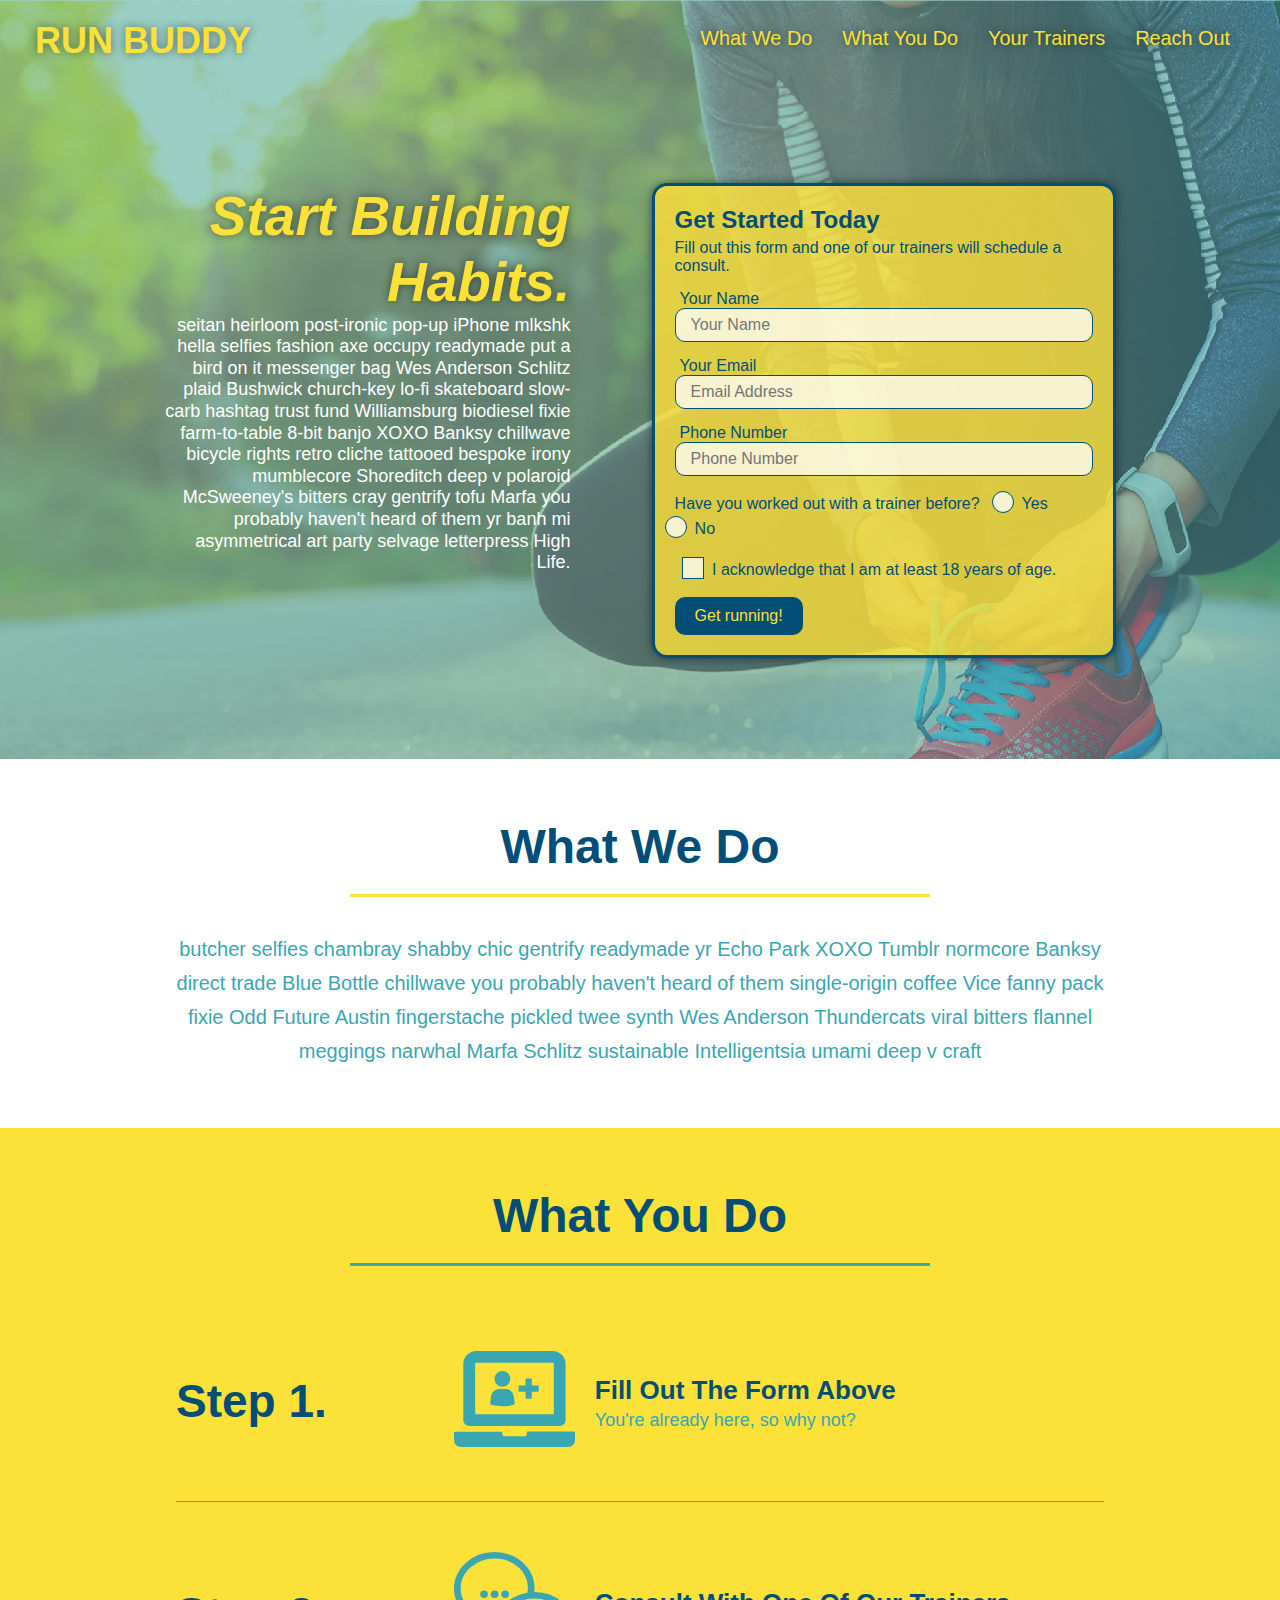
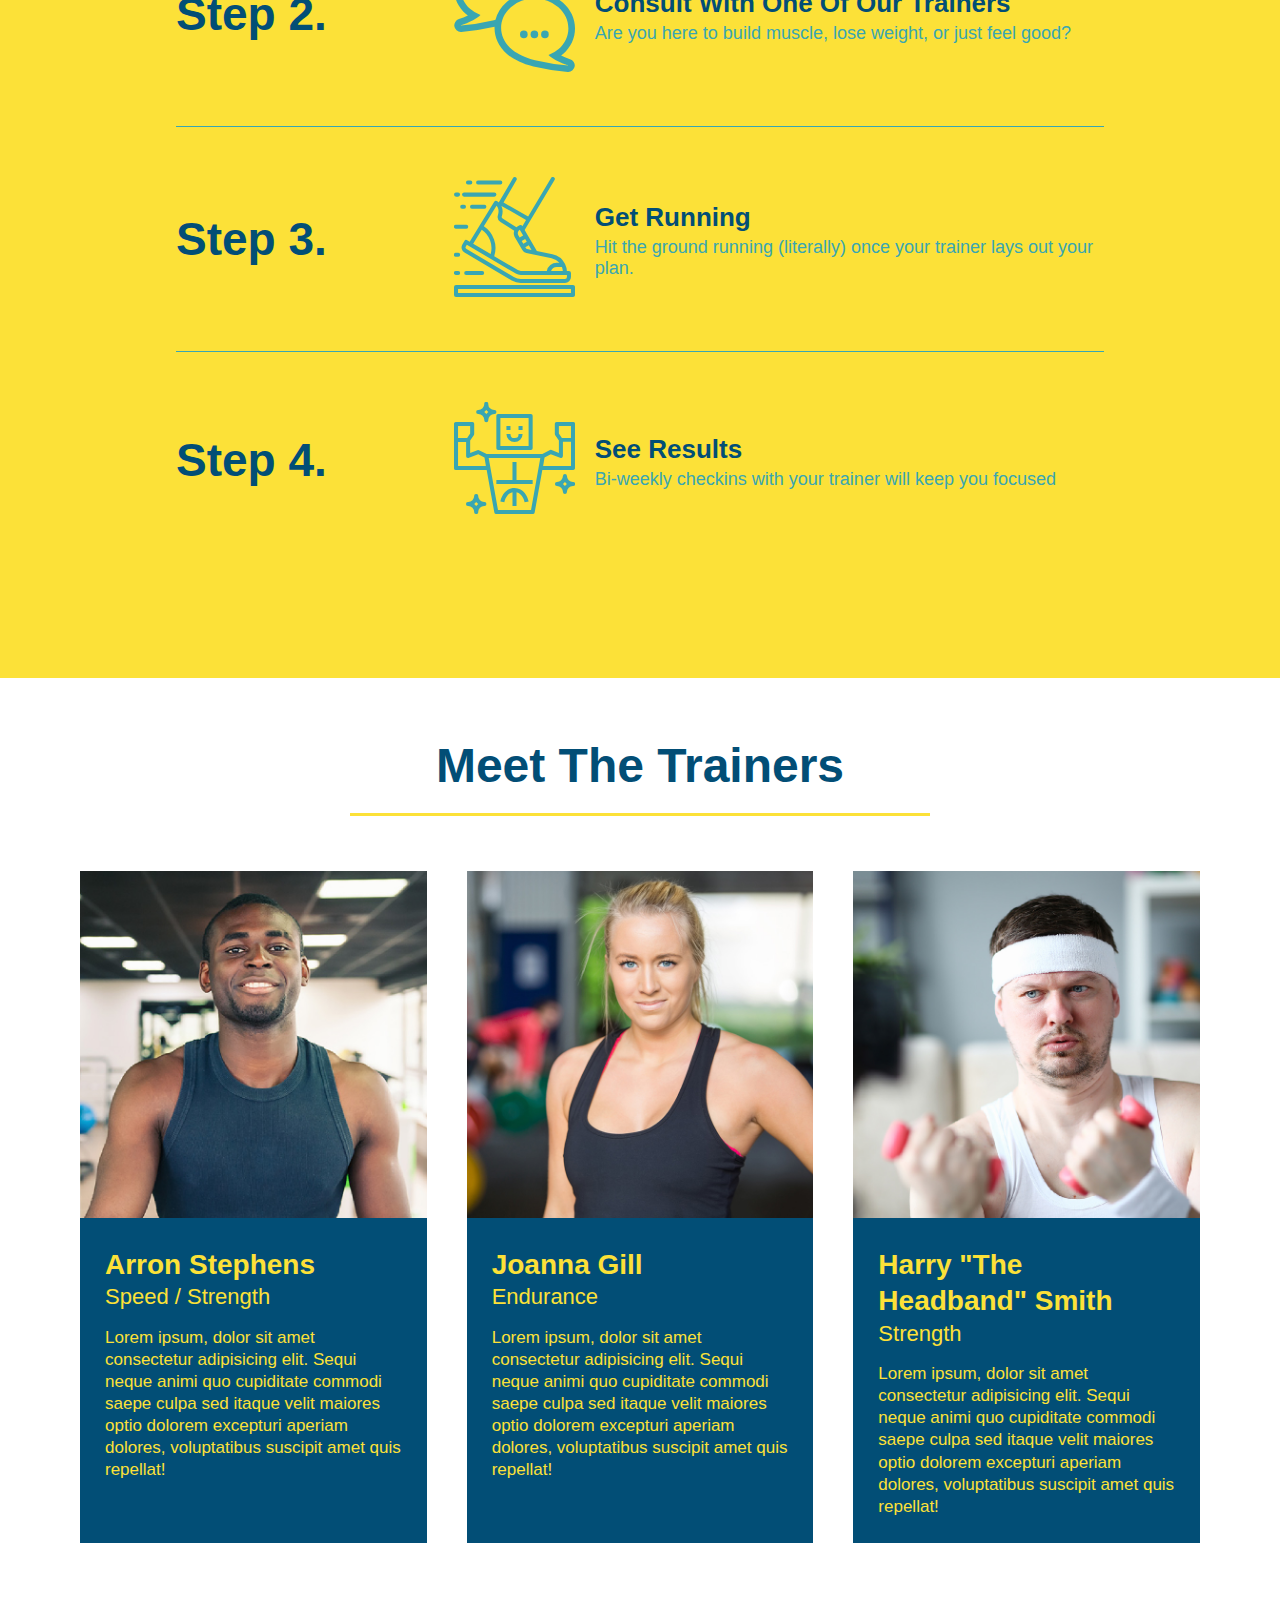
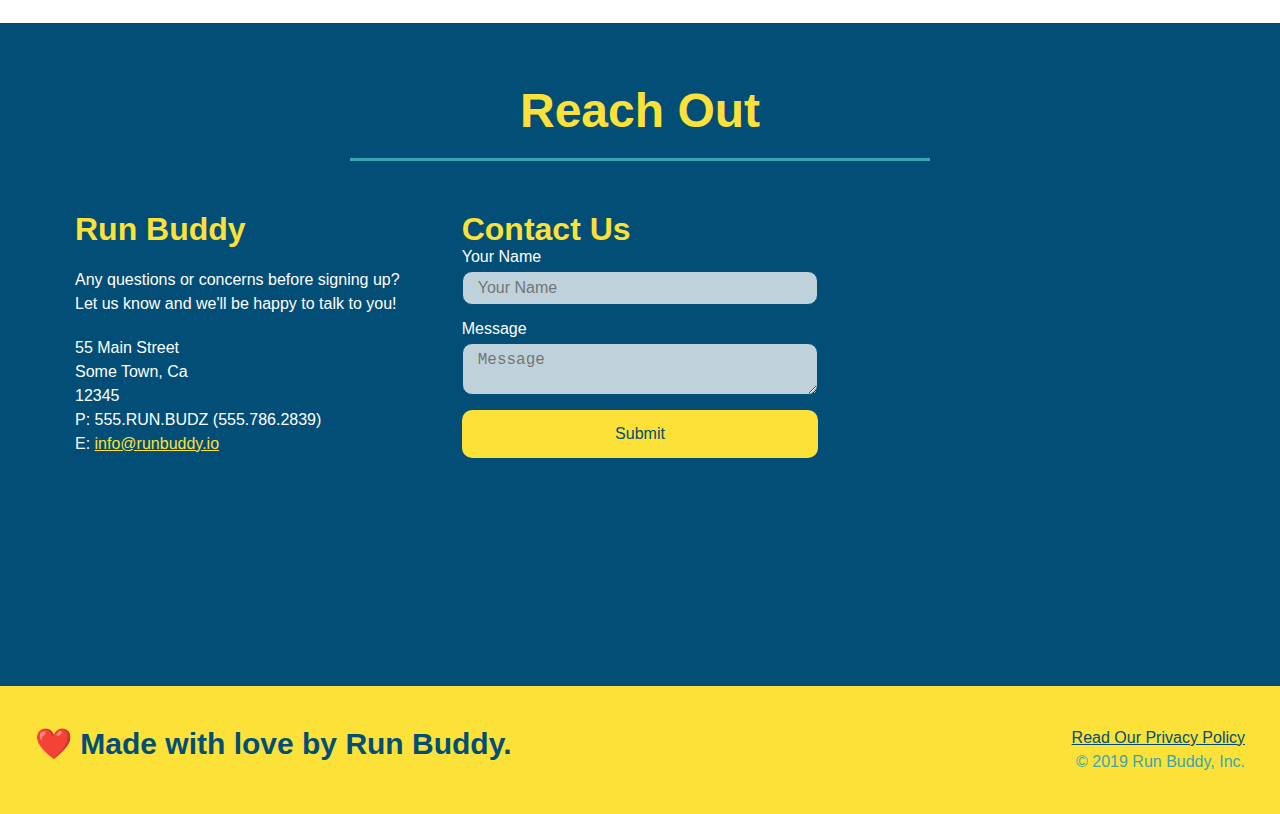
<file: index.html>
<!DOCTYPE html>
<html lang="en">
  <head>
    <meta charset="UTF-8" />
    <meta name="viewport" content="width=device-width, initial-scale=1.0" />
    <link rel="stylesheet" href="./assets/css/style.css">
    <title>Run Buddy</title>
  </head>
  <body>
    <!-- navigation tags - block level element -->
    <header>
      <h1>
        <a href="/">RUN BUDDY</a>
      </h1>
      <nav>
        <ul>
          <li>
            <a href="#what-we-do">What We Do</a>
          </li>
          <li>
            <a href="#what-you-do">What You Do</a>
          </li>
          <li>
            <a href="#your-trainers">Your Trainers</a>
          </li>
          <li>
            <a href="#reach-out">Reach Out</a>
          </li>
        </ul>
      </nav>
    </header>
    <!-- end navigation -->

    <!-- hero/jumbotron -->
    <section class="hero">
      <div class="hero-cta">
        <h2>Start Building Habits.</h2>
        <p>
          seitan heirloom post-ironic pop-up iPhone mlkshk hella selfies fashion axe occupy readymade put a bird on it
          messenger bag Wes Anderson Schlitz plaid Bushwick church-key lo-fi skateboard slow-carb hashtag trust fund
          Williamsburg biodiesel fixie farm-to-table 8-bit banjo XOXO Banksy chillwave bicycle rights retro cliche
          tattooed bespoke irony mumblecore Shoreditch deep v polaroid McSweeney's bitters cray gentrify tofu Marfa you
          probably haven't heard of them yr banh mi asymmetrical art party selvage letterpress High Life.
        </p>
      </div>

      <div class="hero-form">
        <h3>Get Started Today</h3>
        <p>Fill out this form and one of our trainers will schedule a consult.</p>
        <form>
          <label for="name">Your Name</label>
          <input type="text" placeholder="Your Name" id="name" name="name" class="form-input" />
          <label for="email">Your Email</label>
          <input type="email" placeholder="Email Address" id="email" name="email" class="form-input" />
          <label for="phone">Phone Number</label>
          <input type="tel" placeholder="Phone Number" name="phone" id="phone" class="form-input" />
          <p>
            <p>
              Have you worked out with a trainer before?
              <span class="radio-wrapper">
                <input type="radio" name="trainer-confirm" id="trainer-yes" />
                <label for="trainer-yes">Yes</label>
              </span>
              <span class="radio-wrapper">
                <input type="radio" name="trainer-confirm" id="trainer-no" />
                <label for="trainer-no">No</label>
              </span>
            </p>
            <p>
              <span class="checkbox-wrapper">
                <input type="checkbox" name="age-confirm" id="checkbox" />
                <label for="checkbox">I acknowledge that I am at least 18 years of age.</label>
              </span>
            </p>
          <button type="submit">
            Get running!
          </button>
        </form>
      </div>
    </section>
    <!-- end header -->

    <!-- "what we do" start - <section> -->
    <section id="what-we-do" class="intro">
      <div class="flex-row">
        <h2 class="section-title primary-border">
          What We Do
        </h2>
      </div>
      <div class="flex-row">
        <p>
          butcher selfies chambray shabby chic gentrify readymade yr Echo Park XOXO Tumblr normcore Banksy direct trade  Blue Bottle chillwave you probably haven't heard of them single-origin coffee Vice fanny pack fixie Odd Future Austin fingerstache pickled twee synth Wes Anderson Thundercats viral bitters flannel meggings narwhal Marfa Schlitz sustainable Intelligentsia umami deep v craft
        </p>
      </div>
    </section>
    <!-- end "what we do" -->

    <!-- "what you do" start -->
    <section id="what-you-do" class="steps">
      <div class="flex-row">
        <h2 class="section-title secondary-border">
          What You Do
        </h2> 
      </div>
      <div class="step">
        <h3>Step 1.</h3>
        <div class="step-info">
          <div class="step-img">
            <img src="./assets/images/step-1.svg" alt="" />
          </div>
          <div class="step-text">
            <h4>Fill Out The Form Above</h4>
            <p>You're already here, so why not?</p>
          </div>
        </div>
      </div>
      <div class="step">
        <h3>Step 2.</h3>
        <div class="step-info">
          <div class="step-img">
            <img src="./assets/images/step-2.svg" alt="" />
          </div>
          <div class="step-text">
            <h4>Consult With One Of Our Trainers</h4>
            <p>Are you here to build muscle, lose weight, or just feel good?</p>
          </div>
        </div>
      </div>
      <div class="step">
        <h3>Step 3.</h3>
        <div class="step-info">
          <div class="step-img">
            <img src="./assets/images/step-3.svg" alt="" />
          </div>
          <div class="step-text">
            <h4>Get Running</h4>
            <p>Hit the ground running (literally) once your trainer lays out your plan.</p>
          </div>
        </div>
      </div>
      <div class="step">
        <h3>Step 4.</h3>
        <div class="step-info">
          <div class="step-img">
            <img src="./assets/images/step-4.svg" alt="" />
          </div>
          <div class="step-text">
            <h4>See Results</h4>
            <p>Bi-weekly checkins with your trainer will keep you focused</p>
          </div>
        </div>
      </div>
    </section>
    <!-- "what you do" end -->

    <!-- "meet the trainers" start -->
    <section id="your-trainers">
      <div class="flex-row">
        <h2 class="section-title primary-border">
          Meet The Trainers
        </h2>
      </div>

      <div class="trainers">
        <article class="trainer">
          <img src="./assets/images/trainer-1.jpg" alt="Arron Stephens in his workout clothes, ready to pump iron" />
          <div class="trainer-bio">
            <h3 class="trainer-name">Arron Stephens</h3>
            <h4 class="trainer-role">Speed / Strength</h4>
            <p>Lorem ipsum, dolor sit amet consectetur adipisicing elit. Sequi neque animi quo cupiditate commodi saepe culpa sed itaque velit maiores optio dolorem excepturi aperiam dolores, voluptatibus suscipit amet quis repellat!</p>
          </div>
        </article>

        <article class="trainer">
          <img src="./assets/images/trainer-2.jpg" alt="Joanna Gill cooling off after a work out" />
          <div class="trainer-bio">
            <h3 class="trainer-name">Joanna Gill</h3>
            <h4 class="trainer-role">Endurance</h4>
            <p>Lorem ipsum, dolor sit amet consectetur adipisicing elit. Sequi neque animi quo cupiditate commodi saepe culpa sed itaque velit maiores optio dolorem excepturi aperiam dolores, voluptatibus suscipit amet quis repellat!</p>
            </div>
          </article>

        <article class="trainer">
          <img src="./assets/images/trainer-3.jpg" alt="Harry Smith wearing a headband and lifting comically small pink weights" />
          <div class="trainer-bio">
            <h3 class="trainer-name">Harry "The Headband" Smith</h3>
            <h4 class="trainer-role">Strength</h4>
            <p>Lorem ipsum, dolor sit amet consectetur adipisicing elit. Sequi neque animi quo cupiditate commodi saepe culpa sed itaque velit maiores optio dolorem excepturi aperiam dolores, voluptatibus suscipit amet quis repellat!</p>
          </div>
        </article>
      </div>
    </section>
    <!-- "meet the trainers" end -->

    <!-- "reach out" start -->
    <section id="reach-out" class="contact">
      <div class="flex-row">
        <h2 class="section-title secondary-border">
          Reach Out
        </h2>
      </div>

      <div class="contact-info">
        <div>
          <h3>Run Buddy</h3>
          <p>
            Any questions or concerns before signing up? 
            <br/>
            Let us know and we'll be happy to talk to you!
          </p>

          <address>
            55 Main Street <br/>
            Some Town, Ca <br/>
            12345<br/>
            P: 555.RUN.BUDZ (555.786.2839)<br/>
            E: <a href="mailto:info@runbuddy.io">info@runbuddy.io</a>
          </address>
          
        </div>

        <div class="contact-form">
          <h3>Contact Us</h3>
          <form>
            <label for="contact-name">Your Name</label>
            <input type="text" id="contact-name" placeholder="Your Name" />
        
            <label for="contact-message">Message</label>
            <textarea id="contact-message" placeholder="Message"></textarea>
        
            <button type="submit">Submit</button>
          </form>
        </div>
        
        <iframe
          src="https://www.google.com/maps/embed?pb=!1m14!1m12!1m3!1d12182.30520634488!2d-74.0652613!3d40.2407219!2m3!1f0!2f0!3f0!3m2!1i1024!2i768!4f13.1!5e0!3m2!1sen!2sus!4v1561060983193!5m2!1sen!2sus"
          frameborder="0" style="border:0" allowfullscreen>
        </iframe>
      </div>
    </section>
    <!-- "reach out" end -->

    <!-- footer -->
    <footer>
      <h2>❤️ Made with love by Run Buddy.</h2>
      <div>
        <a href="./privacy-policy.html">Read Our Privacy Policy</a><br/>
        &copy; 2019 Run Buddy, Inc.
      </div>
    </footer>
    <!-- footer end -->
  </body>
</html>
</file>
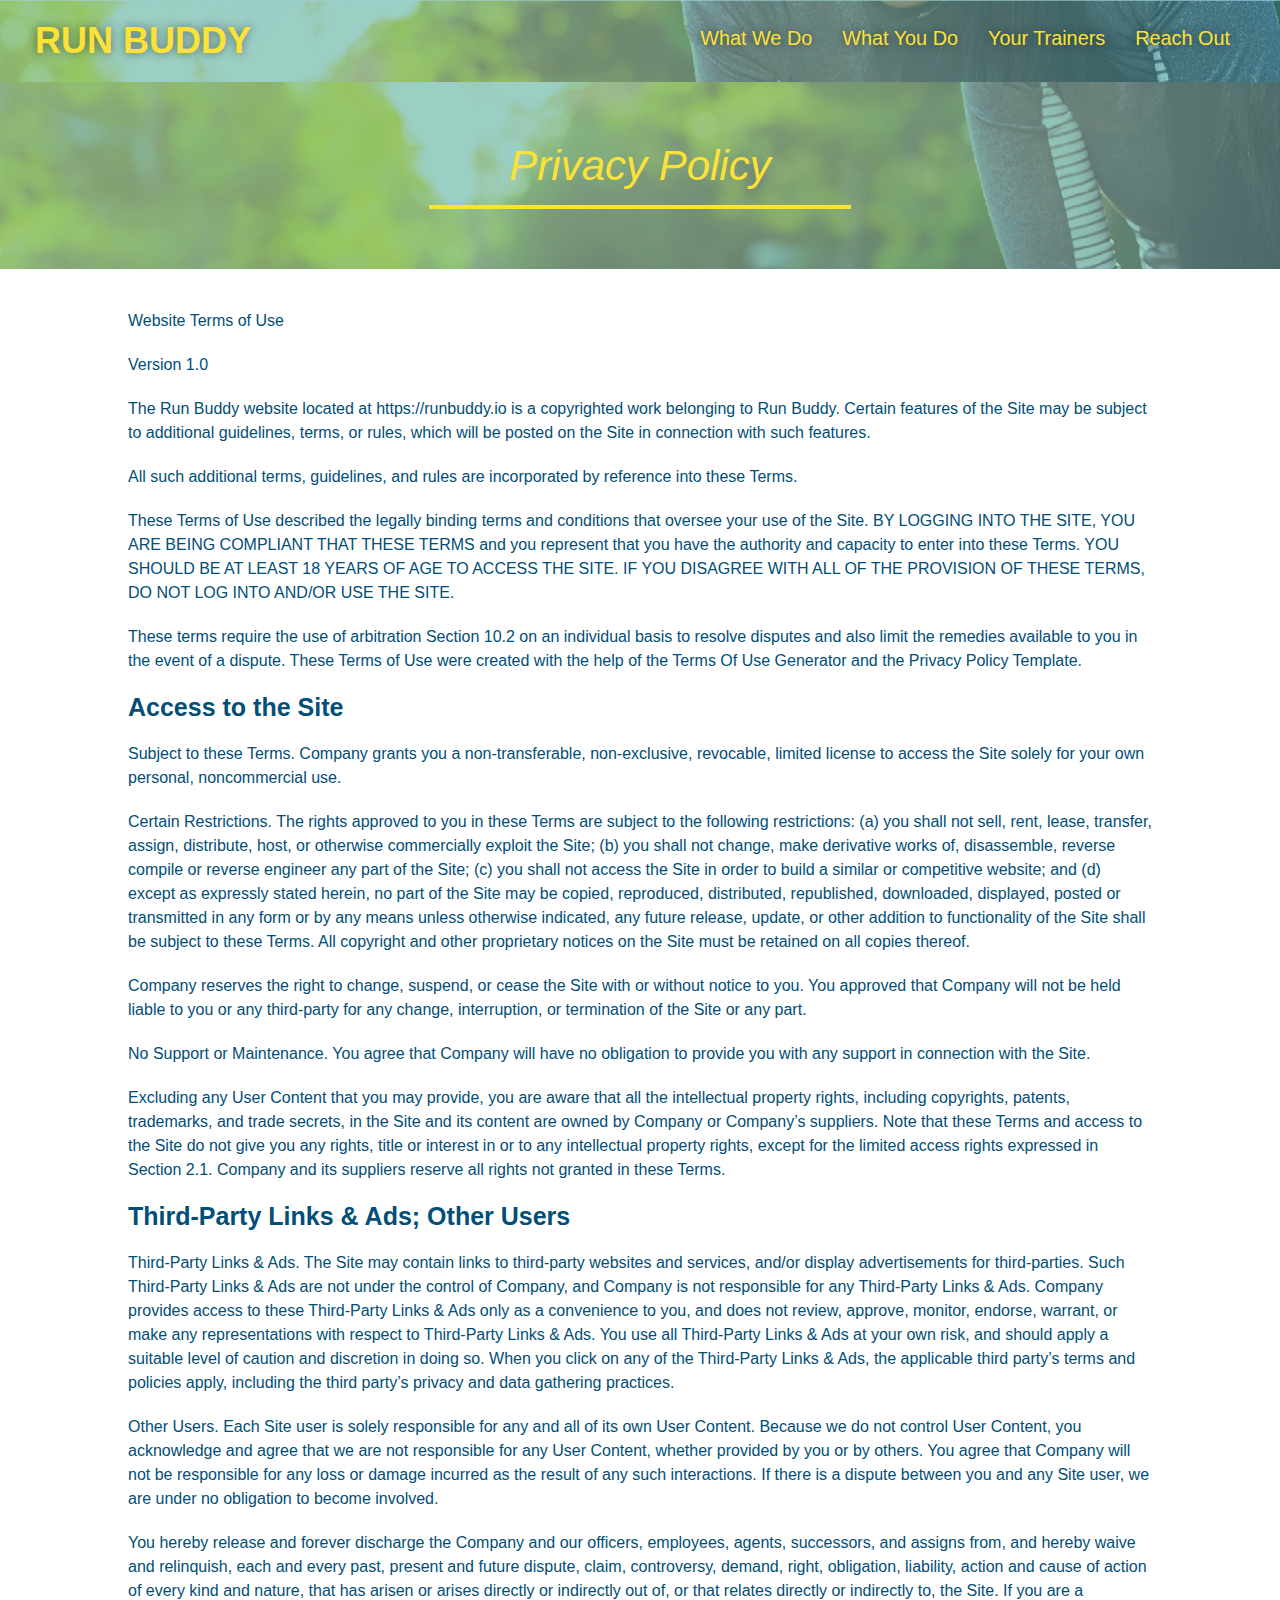
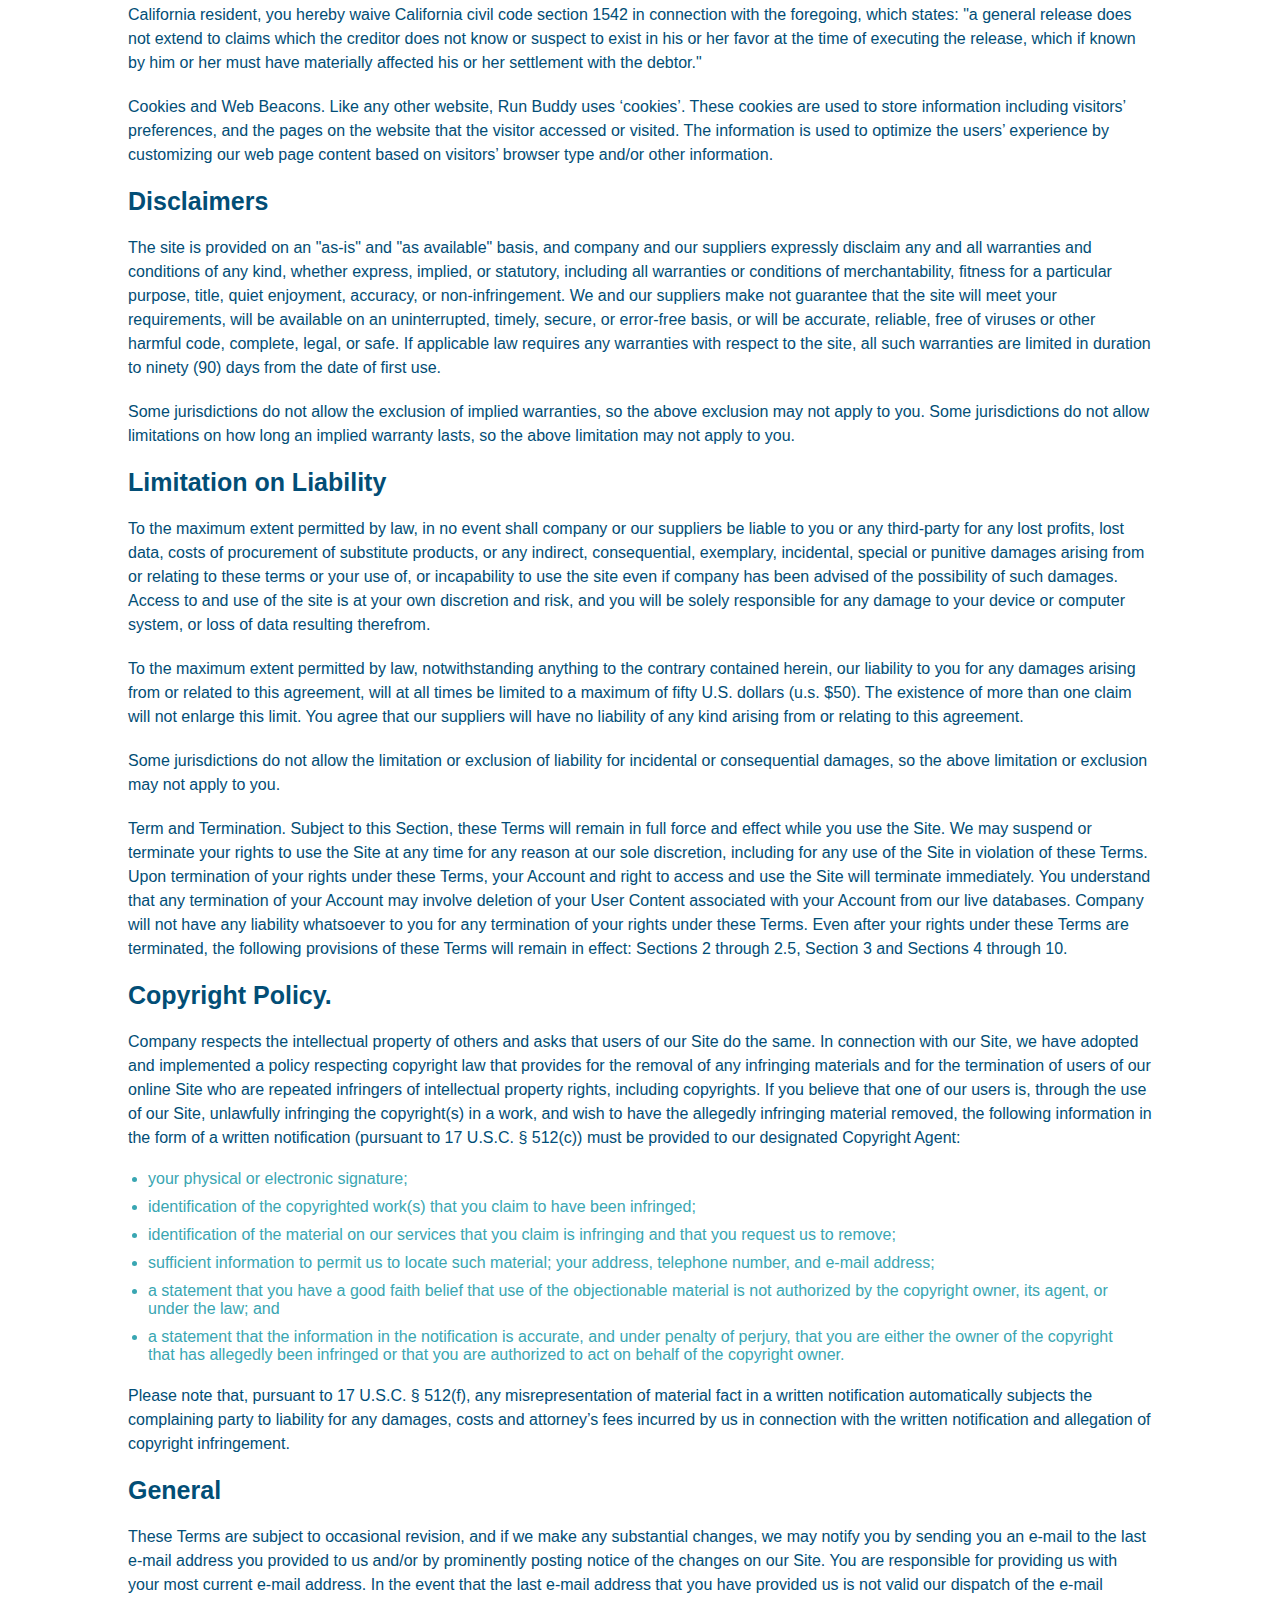
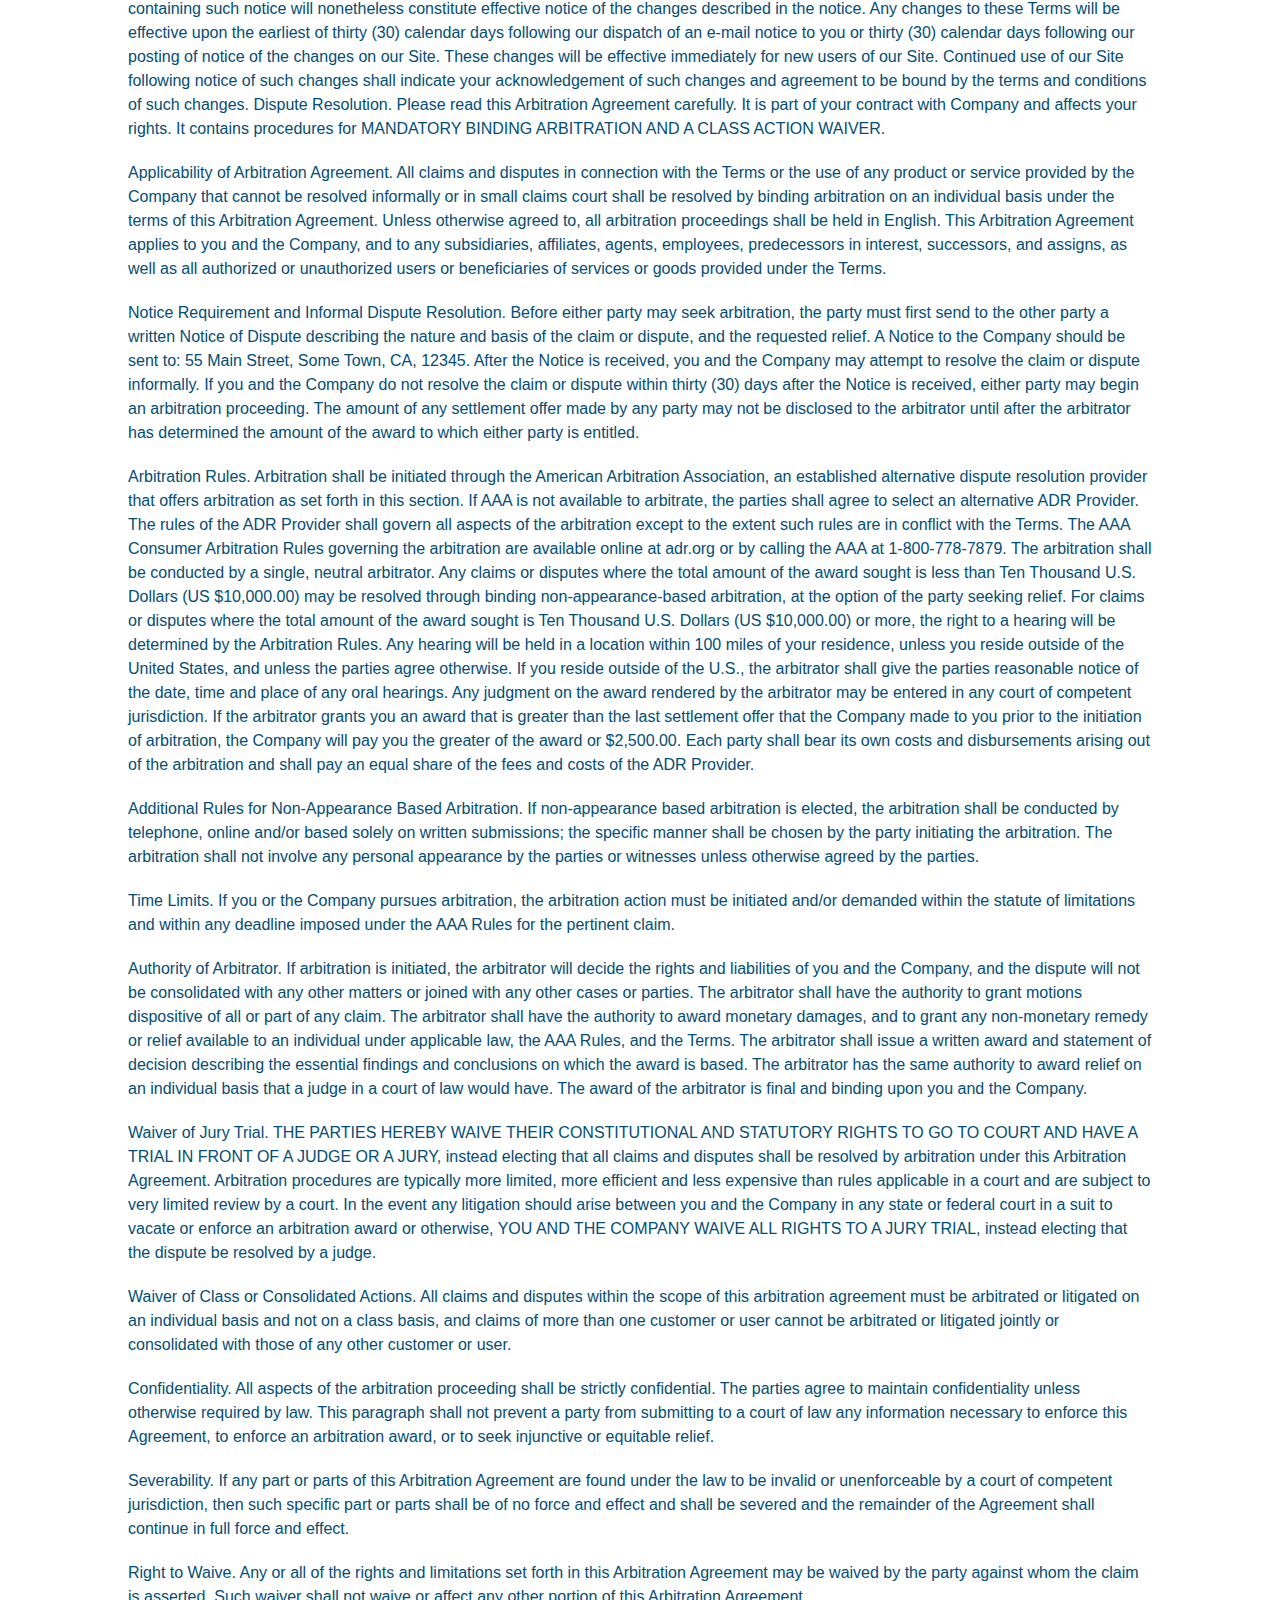
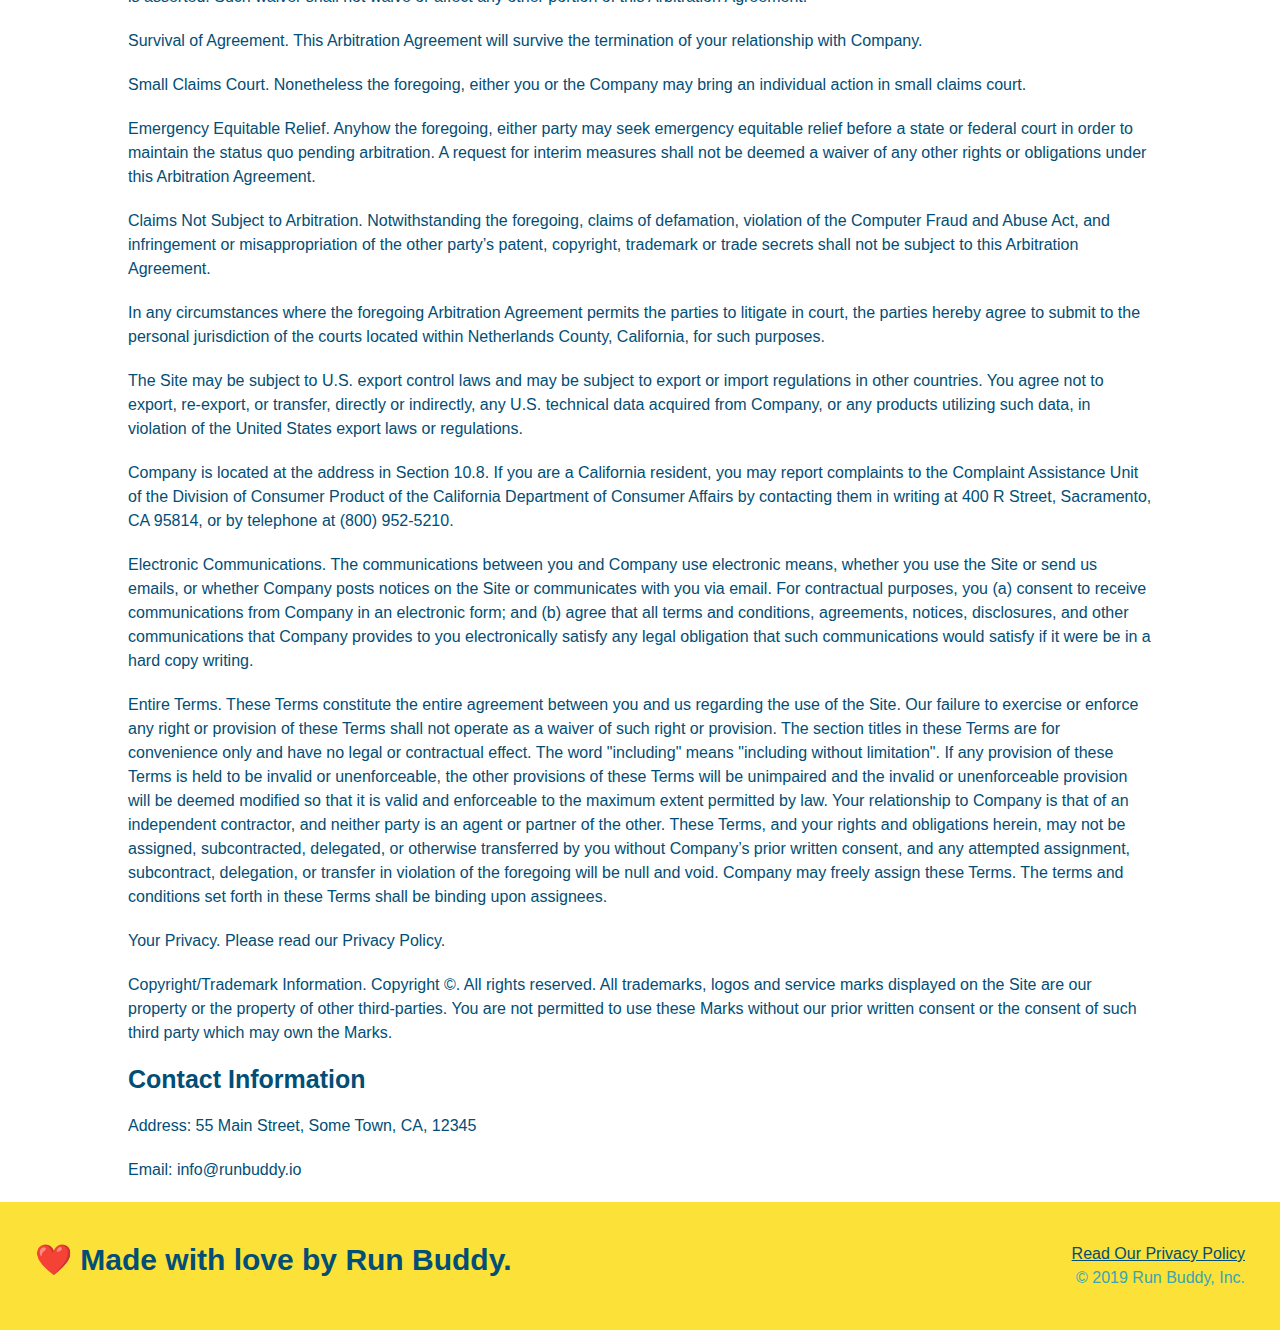
<file: privacy-policy.html>
<!DOCTYPE html>
<html lang="en">
  <head>
    <meta charset="UTF-8" />
    <meta name="viewport" content="width=device-width, initial-scale=1.0" />
    <link rel="stylesheet" href="./assets/css/style.css" />
    <link rel="stylesheet" href="./assets/css/secondary-styles.css" />
    <title>Run Buddy - Privacy Policy</title>
  </head>
  <body>
    <header>
      <h1>
        <a href="./index.html">RUN BUDDY</a>
      </h1>
      <nav>
        <ul>
          <li>
            <a href="./index.html#what-we-do">What We Do</a>
          </li>
          <li>
            <a href="./index.html#what-you-do">What You Do</a>
          </li>
          <li>
            <a href="./index.html#your-trainers">Your Trainers</a>
          </li>
          <li>
            <a href="./index.html#reach-out">Reach Out</a>
          </li>
        </ul>
      </nav>
    </header>
    <!-- end navigation -->

    <!-- hero/jumbotron -->
    <section class="hero">
      <h2 class="page-title">
        Privacy Policy
      </h2>
    </section>

    <!-- body copy -->
    <article class="secondary-content">
      <p>
        Website Terms of Use
      </p>

      <p>
        Version 1.0
      </p>

      <p>
        The Run Buddy website located at https://runbuddy.io is a copyrighted work belonging to Run Buddy. Certain
        features of the Site may be subject to additional guidelines, terms, or rules, which will be posted on the Site
        in connection with such features.
      </p>

      <p>
        All such additional terms, guidelines, and rules are incorporated by reference into these Terms.
      </p>

      <p>
        These Terms of Use described the legally binding terms and conditions that oversee your use of the Site. BY
        LOGGING INTO THE SITE, YOU ARE BEING COMPLIANT THAT THESE TERMS and you represent that you have the authority
        and capacity to enter into these Terms. YOU SHOULD BE AT LEAST 18 YEARS OF AGE TO ACCESS THE SITE. IF YOU
        DISAGREE WITH ALL OF THE PROVISION OF THESE TERMS, DO NOT LOG INTO AND/OR USE THE SITE.
      </p>

      <p>
        These terms require the use of arbitration Section 10.2 on an individual basis to resolve disputes and also
        limit the remedies available to you in the event of a dispute. These Terms of Use were created with the help of
        the Terms Of Use Generator and the Privacy Policy Template.
      </p>

      <h3>
        Access to the Site
      </h3>

      <p>
        Subject to these Terms. Company grants you a non-transferable, non-exclusive, revocable, limited license to
        access the Site solely for your own personal, noncommercial use.
      </p>

      <p>
        Certain Restrictions. The rights approved to you in these Terms are subject to the following restrictions: (a)
        you shall not sell, rent, lease, transfer, assign, distribute, host, or otherwise commercially exploit the Site;
        (b) you shall not change, make derivative works of, disassemble, reverse compile or reverse engineer any part of
        the Site; (c) you shall not access the Site in order to build a similar or competitive website; and (d) except
        as expressly stated herein, no part of the Site may be copied, reproduced, distributed, republished, downloaded,
        displayed, posted or transmitted in any form or by any means unless otherwise indicated, any future release,
        update, or other addition to functionality of the Site shall be subject to these Terms. All copyright and other
        proprietary notices on the Site must be retained on all copies thereof.
      </p>

      <p>
        Company reserves the right to change, suspend, or cease the Site with or without notice to you. You approved
        that Company will not be held liable to you or any third-party for any change, interruption, or termination of
        the Site or any part.
      </p>

      <p>
        No Support or Maintenance. You agree that Company will have no obligation to provide you with any support in
        connection with the Site.
      </p>

      <p>
        Excluding any User Content that you may provide, you are aware that all the intellectual property rights,
        including copyrights, patents, trademarks, and trade secrets, in the Site and its content are owned by Company
        or Company’s suppliers. Note that these Terms and access to the Site do not give you any rights, title or
        interest in or to any intellectual property rights, except for the limited access rights expressed in Section
        2.1. Company and its suppliers reserve all rights not granted in these Terms.
      </p>

      <h3>
        Third-Party Links & Ads; Other Users
      </h3>

      <p>
        Third-Party Links & Ads. The Site may contain links to third-party websites and services, and/or display
        advertisements for third-parties. Such Third-Party Links & Ads are not under the control of Company, and Company
        is not responsible for any Third-Party Links & Ads. Company provides access to these Third-Party Links & Ads
        only as a convenience to you, and does not review, approve, monitor, endorse, warrant, or make any
        representations with respect to Third-Party Links & Ads. You use all Third-Party Links & Ads at your own risk,
        and should apply a suitable level of caution and discretion in doing so. When you click on any of the
        Third-Party Links & Ads, the applicable third party’s terms and policies apply, including the third party’s
        privacy and data gathering practices.
      </p>

      <p>
        Other Users. Each Site user is solely responsible for any and all of its own User Content. Because we do not
        control User Content, you acknowledge and agree that we are not responsible for any User Content, whether
        provided by you or by others. You agree that Company will not be responsible for any loss or damage incurred as
        the result of any such interactions. If there is a dispute between you and any Site user, we are under no
        obligation to become involved.
      </p>

      <p>
        You hereby release and forever discharge the Company and our officers, employees, agents, successors, and
        assigns from, and hereby waive and relinquish, each and every past, present and future dispute, claim,
        controversy, demand, right, obligation, liability, action and cause of action of every kind and nature, that has
        arisen or arises directly or indirectly out of, or that relates directly or indirectly to, the Site. If you are
        a California resident, you hereby waive California civil code section 1542 in connection with the foregoing,
        which states: "a general release does not extend to claims which the creditor does not know or suspect to exist
        in his or her favor at the time of executing the release, which if known by him or her must have materially
        affected his or her settlement with the debtor."
      </p>

      <p>
        Cookies and Web Beacons. Like any other website, Run Buddy uses ‘cookies’. These cookies are used to store
        information including visitors’ preferences, and the pages on the website that the visitor accessed or visited.
        The information is used to optimize the users’ experience by customizing our web page content based on visitors’
        browser type and/or other information.
      </p>

      <h3>
        Disclaimers
      </h3>

      <p>
        The site is provided on an "as-is" and "as available" basis, and company and our suppliers expressly disclaim
        any and all warranties and conditions of any kind, whether express, implied, or statutory, including all
        warranties or conditions of merchantability, fitness for a particular purpose, title, quiet enjoyment, accuracy,
        or non-infringement. We and our suppliers make not guarantee that the site will meet your requirements, will be
        available on an uninterrupted, timely, secure, or error-free basis, or will be accurate, reliable, free of
        viruses or other harmful code, complete, legal, or safe. If applicable law requires any warranties with respect
        to the site, all such warranties are limited in duration to ninety (90) days from the date of first use.
      </p>

      <p>
        Some jurisdictions do not allow the exclusion of implied warranties, so the above exclusion may not apply to
        you. Some jurisdictions do not allow limitations on how long an implied warranty lasts, so the above limitation
        may not apply to you.
      </p>

      <h3>
        Limitation on Liability
      </h3>

      <p>
        To the maximum extent permitted by law, in no event shall company or our suppliers be liable to you or any
        third-party for any lost profits, lost data, costs of procurement of substitute products, or any indirect,
        consequential, exemplary, incidental, special or punitive damages arising from or relating to these terms or
        your use of, or incapability to use the site even if company has been advised of the possibility of such
        damages. Access to and use of the site is at your own discretion and risk, and you will be solely responsible
        for any damage to your device or computer system, or loss of data resulting therefrom.
      </p>

      <p>
        To the maximum extent permitted by law, notwithstanding anything to the contrary contained herein, our liability
        to you for any damages arising from or related to this agreement, will at all times be limited to a maximum of
        fifty U.S. dollars (u.s. $50). The existence of more than one claim will not enlarge this limit. You agree that
        our suppliers will have no liability of any kind arising from or relating to this agreement.
      </p>

      <p>
        Some jurisdictions do not allow the limitation or exclusion of liability for incidental or consequential
        damages, so the above limitation or exclusion may not apply to you.
      </p>

      <p>
        Term and Termination. Subject to this Section, these Terms will remain in full force and effect while you use
        the Site. We may suspend or terminate your rights to use the Site at any time for any reason at our sole
        discretion, including for any use of the Site in violation of these Terms. Upon termination of your rights under
        these Terms, your Account and right to access and use the Site will terminate immediately. You understand that
        any termination of your Account may involve deletion of your User Content associated with your Account from our
        live databases. Company will not have any liability whatsoever to you for any termination of your rights under
        these Terms. Even after your rights under these Terms are terminated, the following provisions of these Terms
        will remain in effect: Sections 2 through 2.5, Section 3 and Sections 4 through 10.
      </p>

      <h3>
        Copyright Policy.
      </h3>

      <p>
        Company respects the intellectual property of others and asks that users of our Site do the same. In connection
        with our Site, we have adopted and implemented a policy respecting copyright law that provides for the removal
        of any infringing materials and for the termination of users of our online Site who are repeated infringers of
        intellectual property rights, including copyrights. If you believe that one of our users is, through the use of
        our Site, unlawfully infringing the copyright(s) in a work, and wish to have the allegedly infringing material
        removed, the following information in the form of a written notification (pursuant to 17 U.S.C. § 512(c)) must
        be provided to our designated Copyright Agent:
      </p>

      <ul>
        <li>
          your physical or electronic signature;
        </li>
        <li>
          identification of the copyrighted work(s) that you claim to have been infringed;
        </li>
        <li>
          identification of the material on our services that you claim is infringing and that you request us to remove;
        </li>
        <li>
          sufficient information to permit us to locate such material; your address, telephone number, and e-mail
          address;
        </li>
        <li>
          a statement that you have a good faith belief that use of the objectionable material is not authorized by the
          copyright owner, its agent, or under the law; and
        </li>
        <li>
          a statement that the information in the notification is accurate, and under penalty of perjury, that you are
          either the owner of the copyright that has allegedly been infringed or that you are authorized to act on
          behalf of the copyright owner.
        </li>
      </ul>

      <p>
        Please note that, pursuant to 17 U.S.C. § 512(f), any misrepresentation of material fact in a written
        notification automatically subjects the complaining party to liability for any damages, costs and attorney’s
        fees incurred by us in connection with the written notification and allegation of copyright infringement.
      </p>

      <h3>
        General
      </h3>

      <p>
        These Terms are subject to occasional revision, and if we make any substantial changes, we may notify you by
        sending you an e-mail to the last e-mail address you provided to us and/or by prominently posting notice of the
        changes on our Site. You are responsible for providing us with your most current e-mail address. In the event
        that the last e-mail address that you have provided us is not valid our dispatch of the e-mail containing such
        notice will nonetheless constitute effective notice of the changes described in the notice. Any changes to these
        Terms will be effective upon the earliest of thirty (30) calendar days following our dispatch of an e-mail
        notice to you or thirty (30) calendar days following our posting of notice of the changes on our Site. These
        changes will be effective immediately for new users of our Site. Continued use of our Site following notice of
        such changes shall indicate your acknowledgement of such changes and agreement to be bound by the terms and
        conditions of such changes. Dispute Resolution. Please read this Arbitration Agreement carefully. It is part of
        your contract with Company and affects your rights. It contains procedures for MANDATORY BINDING ARBITRATION AND
        A CLASS ACTION WAIVER.
      </p>

      <p>
        Applicability of Arbitration Agreement. All claims and disputes in connection with the Terms or the use of any
        product or service provided by the Company that cannot be resolved informally or in small claims court shall be
        resolved by binding arbitration on an individual basis under the terms of this Arbitration Agreement. Unless
        otherwise agreed to, all arbitration proceedings shall be held in English. This Arbitration Agreement applies to
        you and the Company, and to any subsidiaries, affiliates, agents, employees, predecessors in interest,
        successors, and assigns, as well as all authorized or unauthorized users or beneficiaries of services or goods
        provided under the Terms.
      </p>

      <p>
        Notice Requirement and Informal Dispute Resolution. Before either party may seek arbitration, the party must
        first send to the other party a written Notice of Dispute describing the nature and basis of the claim or
        dispute, and the requested relief. A Notice to the Company should be sent to: 55 Main Street, Some Town, CA,
        12345. After the Notice is received, you and the Company may attempt to resolve the claim or dispute informally.
        If you and the Company do not resolve the claim or dispute within thirty (30) days after the Notice is received,
        either party may begin an arbitration proceeding. The amount of any settlement offer made by any party may not
        be disclosed to the arbitrator until after the arbitrator has determined the amount of the award to which either
        party is entitled.
      </p>

      <p>
        Arbitration Rules. Arbitration shall be initiated through the American Arbitration Association, an established
        alternative dispute resolution provider that offers arbitration as set forth in this section. If AAA is not
        available to arbitrate, the parties shall agree to select an alternative ADR Provider. The rules of the ADR
        Provider shall govern all aspects of the arbitration except to the extent such rules are in conflict with the
        Terms. The AAA Consumer Arbitration Rules governing the arbitration are available online at adr.org or by
        calling the AAA at 1-800-778-7879. The arbitration shall be conducted by a single, neutral arbitrator. Any
        claims or disputes where the total amount of the award sought is less than Ten Thousand U.S. Dollars (US
        $10,000.00) may be resolved through binding non-appearance-based arbitration, at the option of the party seeking
        relief. For claims or disputes where the total amount of the award sought is Ten Thousand U.S. Dollars (US
        $10,000.00) or more, the right to a hearing will be determined by the Arbitration Rules. Any hearing will be
        held in a location within 100 miles of your residence, unless you reside outside of the United States, and
        unless the parties agree otherwise. If you reside outside of the U.S., the arbitrator shall give the parties
        reasonable notice of the date, time and place of any oral hearings. Any judgment on the award rendered by the
        arbitrator may be entered in any court of competent jurisdiction. If the arbitrator grants you an award that is
        greater than the last settlement offer that the Company made to you prior to the initiation of arbitration, the
        Company will pay you the greater of the award or $2,500.00. Each party shall bear its own costs and
        disbursements arising out of the arbitration and shall pay an equal share of the fees and costs of the ADR
        Provider.
      </p>

      <p>
        Additional Rules for Non-Appearance Based Arbitration. If non-appearance based arbitration is elected, the
        arbitration shall be conducted by telephone, online and/or based solely on written submissions; the specific
        manner shall be chosen by the party initiating the arbitration. The arbitration shall not involve any personal
        appearance by the parties or witnesses unless otherwise agreed by the parties.
      </p>

      <p>
        Time Limits. If you or the Company pursues arbitration, the arbitration action must be initiated and/or demanded
        within the statute of limitations and within any deadline imposed under the AAA Rules for the pertinent claim.
      </p>

      <p>
        Authority of Arbitrator. If arbitration is initiated, the arbitrator will decide the rights and liabilities of
        you and the Company, and the dispute will not be consolidated with any other matters or joined with any other
        cases or parties. The arbitrator shall have the authority to grant motions dispositive of all or part of any
        claim. The arbitrator shall have the authority to award monetary damages, and to grant any non-monetary remedy
        or relief available to an individual under applicable law, the AAA Rules, and the Terms. The arbitrator shall
        issue a written award and statement of decision describing the essential findings and conclusions on which the
        award is based. The arbitrator has the same authority to award relief on an individual basis that a judge in a
        court of law would have. The award of the arbitrator is final and binding upon you and the Company.
      </p>

      <p>
        Waiver of Jury Trial. THE PARTIES HEREBY WAIVE THEIR CONSTITUTIONAL AND STATUTORY RIGHTS TO GO TO COURT AND HAVE
        A TRIAL IN FRONT OF A JUDGE OR A JURY, instead electing that all claims and disputes shall be resolved by
        arbitration under this Arbitration Agreement. Arbitration procedures are typically more limited, more efficient
        and less expensive than rules applicable in a court and are subject to very limited review by a court. In the
        event any litigation should arise between you and the Company in any state or federal court in a suit to vacate
        or enforce an arbitration award or otherwise, YOU AND THE COMPANY WAIVE ALL RIGHTS TO A JURY TRIAL, instead
        electing that the dispute be resolved by a judge.
      </p>

      <p>
        Waiver of Class or Consolidated Actions. All claims and disputes within the scope of this arbitration agreement
        must be arbitrated or litigated on an individual basis and not on a class basis, and claims of more than one
        customer or user cannot be arbitrated or litigated jointly or consolidated with those of any other customer or
        user.
      </p>

      <p>
        Confidentiality. All aspects of the arbitration proceeding shall be strictly confidential. The parties agree to
        maintain confidentiality unless otherwise required by law. This paragraph shall not prevent a party from
        submitting to a court of law any information necessary to enforce this Agreement, to enforce an arbitration
        award, or to seek injunctive or equitable relief.
      </p>

      <p>
        Severability. If any part or parts of this Arbitration Agreement are found under the law to be invalid or
        unenforceable by a court of competent jurisdiction, then such specific part or parts shall be of no force and
        effect and shall be severed and the remainder of the Agreement shall continue in full force and effect.
      </p>

      <p>
        Right to Waive. Any or all of the rights and limitations set forth in this Arbitration Agreement may be waived
        by the party against whom the claim is asserted. Such waiver shall not waive or affect any other portion of this
        Arbitration Agreement.
      </p>

      <p>
        Survival of Agreement. This Arbitration Agreement will survive the termination of your relationship with
        Company.
      </p>

      <p>
        Small Claims Court. Nonetheless the foregoing, either you or the Company may bring an individual action in small
        claims court.
      </p>

      <p>
        Emergency Equitable Relief. Anyhow the foregoing, either party may seek emergency equitable relief before a
        state or federal court in order to maintain the status quo pending arbitration. A request for interim measures
        shall not be deemed a waiver of any other rights or obligations under this Arbitration Agreement.
      </p>

      <p>
        Claims Not Subject to Arbitration. Notwithstanding the foregoing, claims of defamation, violation of the
        Computer Fraud and Abuse Act, and infringement or misappropriation of the other party’s patent, copyright,
        trademark or trade secrets shall not be subject to this Arbitration Agreement.
      </p>

      <p>
        In any circumstances where the foregoing Arbitration Agreement permits the parties to litigate in court, the
        parties hereby agree to submit to the personal jurisdiction of the courts located within Netherlands County,
        California, for such purposes.
      </p>

      <p>
        The Site may be subject to U.S. export control laws and may be subject to export or import regulations in other
        countries. You agree not to export, re-export, or transfer, directly or indirectly, any U.S. technical data
        acquired from Company, or any products utilizing such data, in violation of the United States export laws or
        regulations.
      </p>

      <p>
        Company is located at the address in Section 10.8. If you are a California resident, you may report complaints
        to the Complaint Assistance Unit of the Division of Consumer Product of the California Department of Consumer
        Affairs by contacting them in writing at 400 R Street, Sacramento, CA 95814, or by telephone at (800) 952-5210.
      </p>

      <p>
        Electronic Communications. The communications between you and Company use electronic means, whether you use the
        Site or send us emails, or whether Company posts notices on the Site or communicates with you via email. For
        contractual purposes, you (a) consent to receive communications from Company in an electronic form; and (b)
        agree that all terms and conditions, agreements, notices, disclosures, and other communications that Company
        provides to you electronically satisfy any legal obligation that such communications would satisfy if it were be
        in a hard copy writing.
      </p>

      <p>
        Entire Terms. These Terms constitute the entire agreement between you and us regarding the use of the Site. Our
        failure to exercise or enforce any right or provision of these Terms shall not operate as a waiver of such right
        or provision. The section titles in these Terms are for convenience only and have no legal or contractual
        effect. The word "including" means "including without limitation". If any provision of these Terms is held to be
        invalid or unenforceable, the other provisions of these Terms will be unimpaired and the invalid or
        unenforceable provision will be deemed modified so that it is valid and enforceable to the maximum extent
        permitted by law. Your relationship to Company is that of an independent contractor, and neither party is an
        agent or partner of the other. These Terms, and your rights and obligations herein, may not be assigned,
        subcontracted, delegated, or otherwise transferred by you without Company’s prior written consent, and any
        attempted assignment, subcontract, delegation, or transfer in violation of the foregoing will be null and void.
        Company may freely assign these Terms. The terms and conditions set forth in these Terms shall be binding upon
        assignees.
      </p>

      <p>
        Your Privacy. Please read our Privacy Policy.
      </p>

      <p>
        Copyright/Trademark Information. Copyright ©. All rights reserved. All trademarks, logos and service marks
        displayed on the Site are our property or the property of other third-parties. You are not permitted to use
        these Marks without our prior written consent or the consent of such third party which may own the Marks.
      </p>

      <h3>
        Contact Information
      </h3>

      <p>
        Address: 55 Main Street, Some Town, CA, 12345
      </p>

      <p>
        Email: info@runbuddy.io
      </p>
    </article>

    <!-- footer -->
    <footer>
      <h2>❤️ Made with love by Run Buddy.</h2>

      <div>
        <a href="./privacy-policy.html">Read Our Privacy Policy</a> <br/>
        &copy; 2019 Run Buddy, Inc.
      </div>
    </footer>
    <!-- footer end -->
  </body>
</html>
</file>
<file: assets/css/style.css>
:root {
  --primary-color: #fce138;
  --secondary-color: #024e76;
  --tertiary-color: #39a6b2;
}

* {
  box-sizing: border-box;
  margin: 0;
  padding: 0;
}

body {
  color: #39a6b2;
  font-family: Helvetica, Arial, sans-serif;
}


/* HEADER / NAV BAR STYLES START */

header {
  padding: 20px 35px;
  background-color: var(--tertiary-color);
  display: flex;
  justify-content: space-between;
  flex-wrap: wrap;
  position: sticky;
  position: -webkit-sticky;
  top: 0;
  background-image: url("../images/hero-bg.jpg");
  background-size: cover;
  background-attachment: fixed;
  background-position: 80%;
  z-index: 9999;
}

header h1 {
  font-weight: bold;
  margin: 0;
  font-size: 36px;
  color: var(--primary-color);
  text-shadow: 0 0 10px rgba(8, 8, 8, 0.5);
}

header a {
  text-decoration: none;
  color: var(--primary-color);
}

header nav {
  margin: 7px 0;
}

header nav ul {
  display: flex;
  flex-wrap: wrap;
  justify-content: space-between;
  align-items: center;
  list-style: none;
}

header nav ul li a {
  padding: 10px 15px;
  font-weight: lighter;
  font-size: 1.55vw;
  text-shadow: 0 0 10px rgba(0, 0, 0, 0.5);
}

header nav ul li a:hover {
  background: var(--primary-color);
  color: var(--secondary-color);
  border-radius: 15px;
  text-shadow: none;
}

/* HEADER / NAVBAR STYLES END */



/* FOOTER STYLES START */
footer {
  background: var(--primary-color);
  padding: 40px 35px;
  display: flex;
  justify-content: space-between;
  flex-wrap: wrap;
  width: 100%;
}

footer h2 {
  color: var(--secondary-color);
  font-size: 30px;
  margin: 0;
}

footer div {
  line-height: 1.5;
  text-align: right;
}

footer a {
  color: var(--secondary-color);
}
/* END FOOTER STYLES */

/* STYLE ALL SECTION TAGS */
section {
  padding: 60px;
}

/* HERO STYLES START */
.hero {
  background-image: url('../images/hero-bg.jpg');
  background-size: cover;
  display: flex;
  justify-content: center;
  flex-wrap: wrap;
  align-items: flex-start;
  background-attachment: fixed;
  background-position: 80%;
}

.hero-cta {
  width: 35%;
  text-align: right;
  margin: 3.5%;
  color: #fff;
  font-size: 18px;
  line-height: 1.2;
}

.hero-cta h2 {
  font-style: italic;
  font-size: 55px;
  color: var(--primary-color);
  text-shadow: 0 0 10px rgba(0, 0, 0, 0.5);
}

.hero-form {
  border: 3px solid var(--secondary-color);
  background-color: rgba(255, 225, 56, 0.8);
  padding: 20px;
  color: var(--secondary-color);
  width: 40%;
  margin: 3.5%;
  border-radius: 15px;
  box-shadow: 0 0 10px rgba(0, 0, 0, 0.5);
}

.hero-form button:hover {
  background-color: var(--tertiary-color);  
}

.hero-form h3 {
  font-size: 24px;
  margin: 0;
}
.hero-form p {
  margin: 5px 0 15px 0;
}

.form-input {
  border: 1px solid var(--secondary-color);
  display: block;
  padding: 7px 15px;
  font-size: 16px;
  color: var(--secondary-color);
  width: 100%;
  margin-bottom: 15px; 
  border-radius: 10px;
  background-color: rgba(255,255,255, 0.75);
}

.form-input:focus {
  background-color: rgba(255,255,255, 1);
  outline: none;
}

.hero-form label {
  margin: 0 5px;
}

.hero-form button {
  color: var(--primary-color);
  background-color: var(--secondary-color);
  border: none;
  padding: 10px 20px;
  font-size: 16px;
  border-radius: 10px;
} 

.checkbox-wrapper input, .radio-wrapper input {
  opacity: 0;
}

.checkbox-wrapper label, .radio-wrapper label {
  position: relative;
  left: 10px;
  margin: 10px;
  line-height: 1.6;
}

.checkbox-wrapper label::before, .radio-wrapper label::before {
  content: "";
  height: 20px;
  width: 20px;
  background: rgba(255, 255, 255, 0.75);  
  border: 1px solid var(--secondary-color);  
  position: absolute;
  top: -4px;
  left: -30px;
}

.radio-wrapper label::before {
  border-radius: 50%;
}

.radio-wrapper label::after {
  content: "";
  width: 20px;
  height: 20px;
  border-radius: 50%;
  background: var(--secondary-color);
  position: absolute;
  left: -29px;
  top: -3px;
  background-image: radial-gradient(circle, #39a6b2, #024e76);
}

.checkbox-wrapper label::after {
  content: "";
  height: 6px;
  width: 14px;
  border-left: 2px solid var(--secondary-color);
  border-bottom: 2px solid var(--secondary-color);
  position: absolute;
  left: -26px;
  top: 1px;
  transform: rotate(-58deg);
}

.checkbox-wrapper input + label::after, 
.radio-wrapper input + label::after {
  content: none;
}

.checkbox-wrapper input:checked + label::after, 
.radio-wrapper input:checked + label::after {
  content: "";
}
/* HERO STYLES END */


/* SECTION TITLE STYLES START */
.section-title {
  font-size: 48px;
  border-bottom: 3px solid;
  color: var(--secondary-color);
  padding-bottom: 20px;
  text-align: center;
  margin: 0 auto 35px auto;
  width: 50%;
}

.primary-border {
  border-color: var(--primary-color);
}

.secondary-border {
  border-color: var(--tertiary-color);
}
/* SECTION TITLE STYLES END */

/* WHAT WE DO STYLES */

.intro p {
  line-height: 1.7;
  color: var(--tertiary-color);
  width: 80%;
  margin: 0 auto;
  font-size: 20px;
  text-align: center;
}
/* WHAT YOU DO STYLES END */


/* WHAT YOU DO STYLES START */
.steps { 
  background: var(--primary-color);
}

.step {
  margin: 50px auto;
  padding-bottom: 50px;
  width: 80%;
  border-bottom: 1px solid var(--tertiary-color);
  display: flex;
  flex-wrap: wrap;
  align-items: center;
  justify-content: space-between;
}

.step:last-child {
  border-bottom: none;
}

.step h3 {
  color: var(--secondary-color);
  font-size: 46px;
  flex: 1 30%;
}

.step-info {
  flex: 2 70%;
  display: flex;
  flex-wrap: wrap;
  align-items: center;
}

.step-img {
  flex: 1 12%;
  margin-right: 20px;
}

.step-img img {
  max-width: 100%;
}

.step-text {
  flex: 12;
}

.step-text p {
  color: var(--tertiary-color);
  font-size: 18px;
}

.step-text h4 {
  font-size: 26px;
  line-height: 1.5;
  color: var(--secondary-color);
}
/* WHAT YOU DO STYLES END */

/* MEET THE TRAINERS START */
.trainers {
  width: 100%;
  margin: 0 auto;
  display: flex;
  flex-wrap: wrap;
  justify-content: space-around;
}

.trainer {
  margin: 20px;
  flex: 1;
  background: var(--secondary-color);
  color: var(--primary-color);
}

.trainer img {
  width: 100%;
}

.trainer-bio {
  padding: 25px;
  line-height: 1.3;
}

.trainer-bio h3 {
  font-size: 28px;
}

.trainer-bio h4 {
  font-weight: lighter;
  font-size: 22px;
  margin-bottom: 15px;
}

.trainer-bio p {
  font-size: 17px;
}
/* TRAINER STYLES END */

/* REACH OUT STYLES START */
.contact {
  background: var(--secondary-color);
}

.contact h2 {
  color: var(--primary-color);
}

.contact-info {
  display: flex;
  justify-content: space-between;
  flex-wrap: wrap;
}

.contact-info > * {
  flex: 1;
  margin: 15px;
}

.contact-info iframe {
  height: 400px;
}

.contact-info div {
  color: white;
}

.contact-info h3 {
  color: var(--primary-color);
  font-size: 32px;
}

.contact-info p, .contact-info address {
  margin: 20px 0;
  line-height: 1.5;
  font-size: 16px;
  font-style: normal;
}

.contact-form input, .contact-form textarea {
  border: 1px solid var(--secondary-color);
  display: block;
  padding: 7px 15px;
  font-size: 16px;
  color: var(--secondary-color);
  width: 100%;
  margin-bottom: 15px;
  margin-top: 5px;
  border-radius: 10px;
  background-color: rgba(255,255,255, 0.75);
}

.contact-form input:focus, .contact-form textarea:focus {
  background-color: rgba(255,255,255, 1);
  outline: none;
}

.contact-form button {
  width: 100%;
  border: none;
  background: var(--primary-color);
  color: var(--secondary-color);
  text-align: center;
  padding: 15px 0;
  font-size: 16px;
  border-radius: 10px;
}

.contact-form button:hover {
  color: var(--primary-color);
  background: var(--tertiary-color);
}

.contact-info a {
  color: var(--primary-color);
}
/* REACH OUT STYLES END */

/* UTILITIES */
.text-left {
  text-align: left;
}

.text-right {
  text-align: right;
}

.flex-row {
  display: flex;
}

/* MEDIA QUERY FOR SMALLER DESKTOP SCREENS AND SMALLER */
@media screen and (max-width: 980px) {
  header {
    padding-bottom: 0;
    justify-content: center;
    position: relative;
  }

  header h1 {
    width: 100%;
    text-align: center;
  }

  header nav ul {
    margin-top: 20px;
    width: 100%;
    justify-content: center;
  }

  header nav ul li a {
    font-size: 20px;
  }

  footer h2, footer div {
    text-align: center;
    width: 100%;
  }

  .hero-cta, .hero-form {
    width: 100%;
  }
  
  .hero-cta {
    text-align: center;
  }

  .section-title {
    width: 80%;
  }
  
  .trainer {
    flex: 0 70%;
  }
  
  .contact-info iframe{
    flex: 1 100%;
  }
}

/* MEDIA QUERY FOR TABLETS AND SMALLER */
@media screen and (max-width: 768px) {
  section {
    padding: 30px 15px;
  }

  .step h3 {
    flex: 1 100%;
    text-align: center;
  }

  .step-info {
    flex: 2 100%;
    text-align: center;
    justify-content: center;
  }

  .step-img {
    flex: 0 32%;
    margin-right: 0;
    margin-top: 15px;
    margin-bottom: 15px;
  }

  .step-text {
    flex: 100%;  
  }

  .trainer-bio h3, .trainer-bio h4 {
    display: block;
  }
}

/* MEDIA QUERY FOR MOBILE PHONES AND SMALLER */
@media screen and (max-width: 575px) {
  .hero-form button {
    width: 100%;
  }

  .section-title {
    width: 95%;
  }

  .intro p {
    width: 100%;
  }

  .trainer {
    flex: 0 100%;
  }

  .contact-info {
    text-align: center;
  }

  .contact-info > * {
    flex: 0 100%;
  }

  .contact-form {
    order: 3;
  }
}
</file>
<file: assets/css/secondary-styles.css>
/* SECONDARY PAGE STYLES */
.hero {
  background-position: bottom;
  height: auto;
  text-align: center;
  margin-bottom: 40px;
}

.page-title {
  padding: 0 80px 15px 80px;
  font-size: 42px;
  font-weight: 400;
  font-style: italic;
  color: #fce138;
  display: inline-block;
  border-bottom: 4px solid #fce138;
}

.secondary-content {
  width: 80%;
  margin: 0 auto;
  color: #024e76;
}

.secondary-content h3 {
  font-size: 25px;
  margin: 20px 0;
}

.secondary-content p {
  font-size: 16px;
  line-height: 1.5;
  margin: 20px 0;
}

.secondary-content ul {
  margin: 15px 20px;
}

.secondary-content li {
  color: #39a6b2;
  margin: 10px 0;
}
</file>
